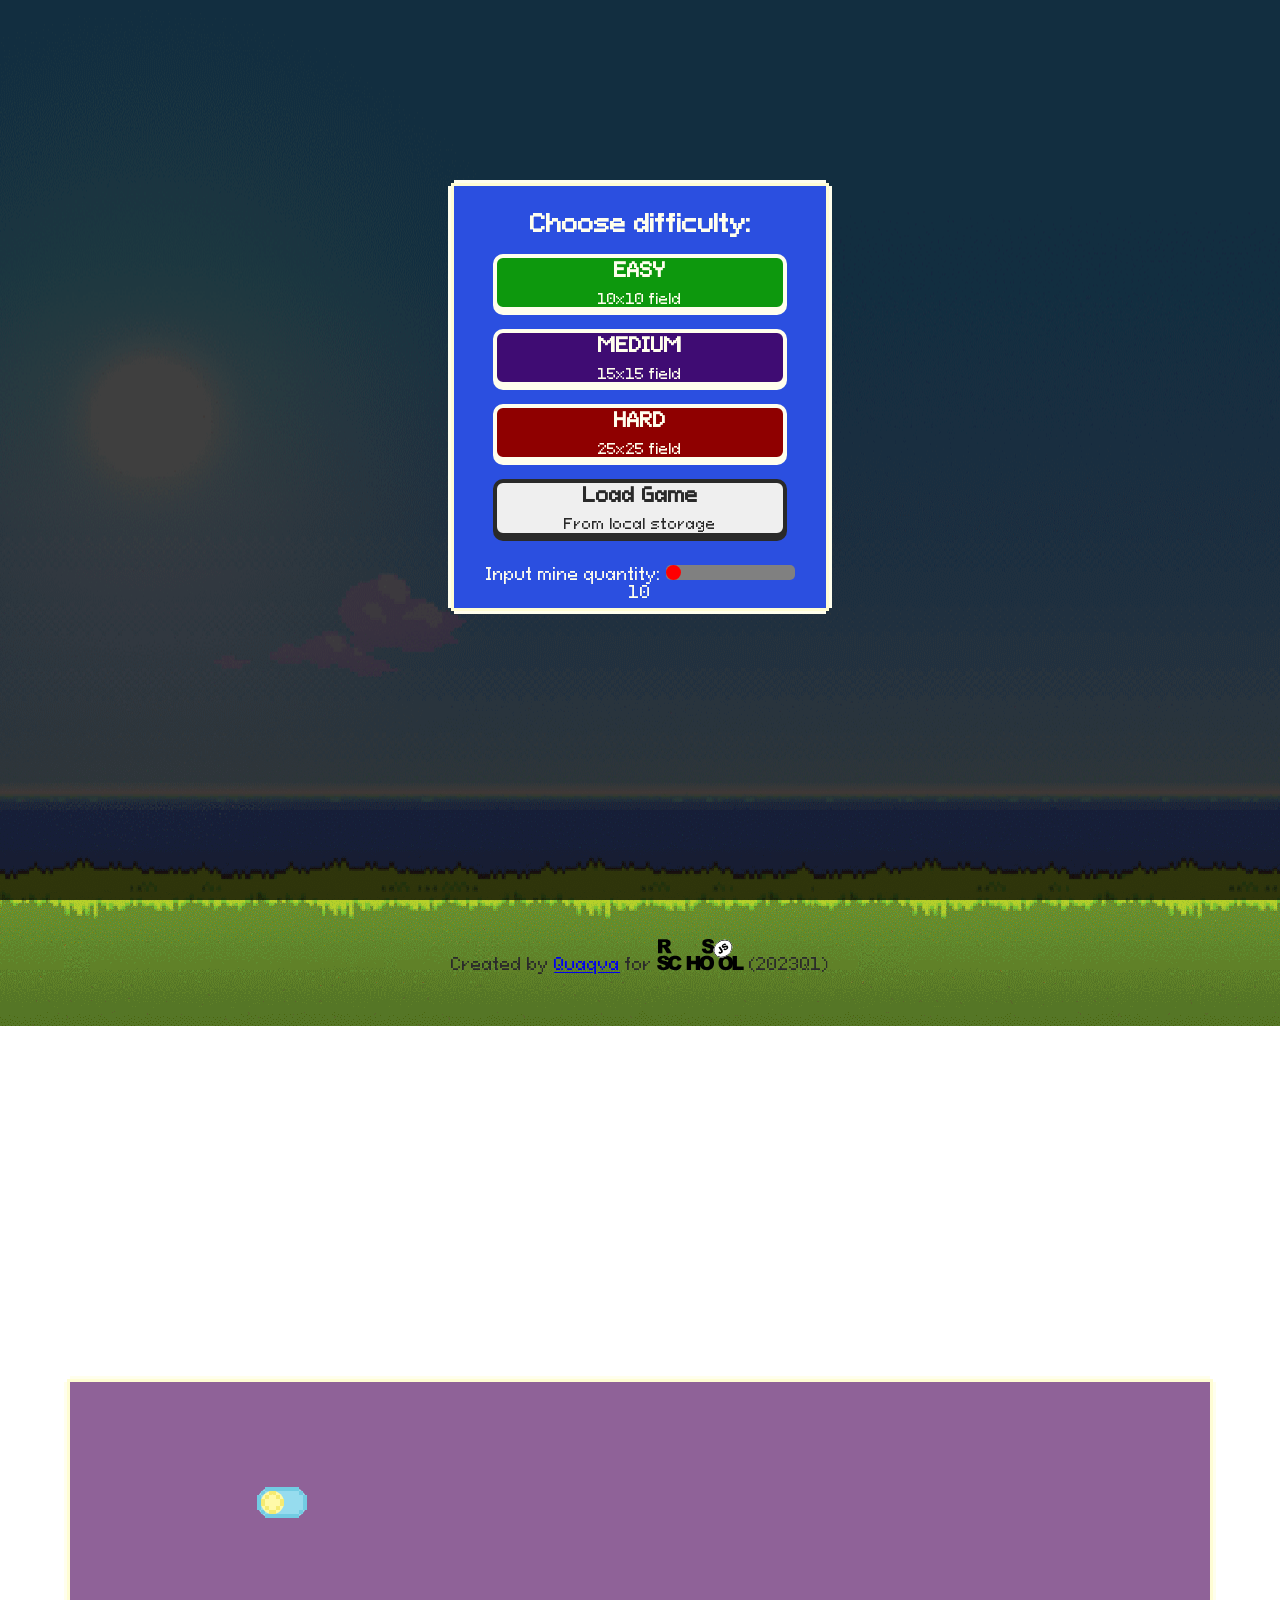
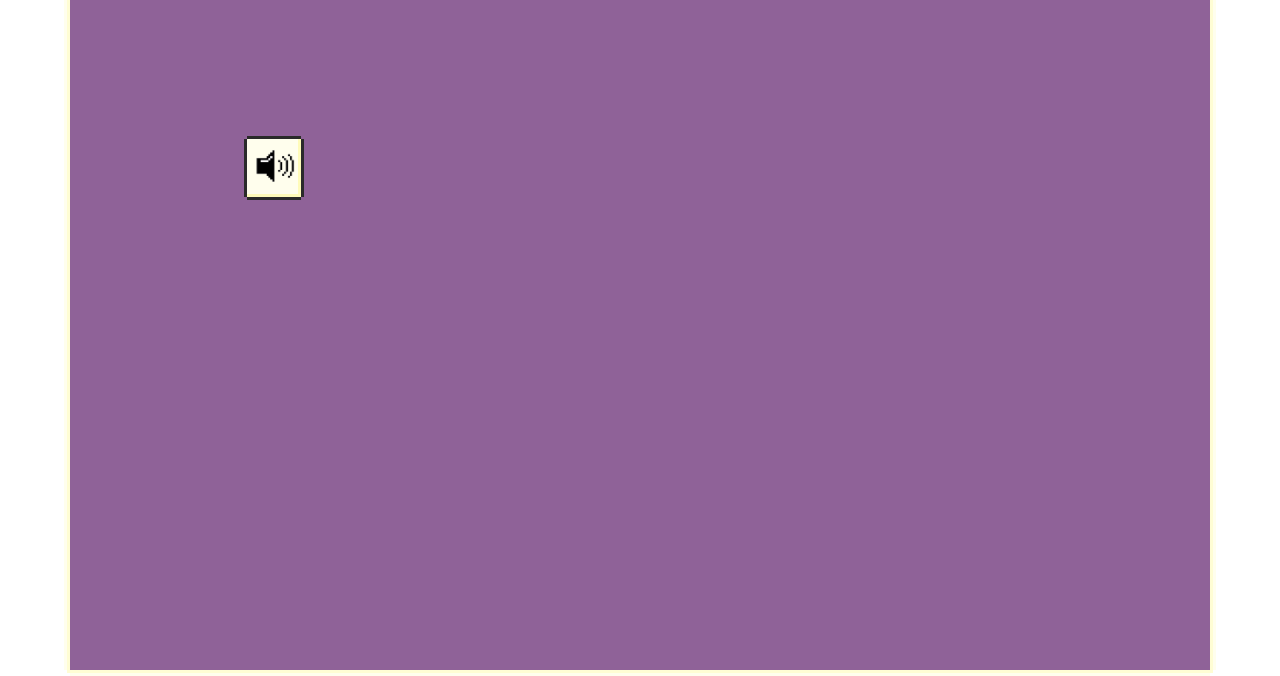
<file: index.html>
<!doctype html><html><head><title>Minesweeper</title><meta charset="utf-8"><meta name="viewport" content="width=device-width,initial-scale=1"><meta http-equiv="x-ua-compatible" content="IE=edge"><link rel="stylesheet" href="https://use.fontawesome.com/releases/v5.15.3/css/all.css"><link rel="icon" href="assets/favicon.ico" type="image/x-icon"><script defer="defer" src="main.js"></script><link href="styles.css" rel="stylesheet"></head><body></body></html>
</file>
<file: styles.css>
/*! normalize.css v8.0.1 | MIT License | github.com/necolas/normalize.css */

/* Document
   ========================================================================== */

/**
 * 1. Correct the line height in all browsers.
 * 2. Prevent adjustments of font size after orientation changes in iOS.
 */

html {
  line-height: 1.15; /* 1 */
  -webkit-text-size-adjust: 100%; /* 2 */
}

/* Sections
   ========================================================================== */

/**
 * Remove the margin in all browsers.
 */

body {
  margin: 0;
}

/**
 * Render the `main` element consistently in IE.
 */

main {
  display: block;
}

/**
 * Correct the font size and margin on `h1` elements within `section` and
 * `article` contexts in Chrome, Firefox, and Safari.
 */

h1 {
  font-size: 2em;
  margin: 0.67em 0;
}

/* Grouping content
   ========================================================================== */

/**
 * 1. Add the correct box sizing in Firefox.
 * 2. Show the overflow in Edge and IE.
 */

hr {
  box-sizing: content-box; /* 1 */
  height: 0; /* 1 */
  overflow: visible; /* 2 */
}

/**
 * 1. Correct the inheritance and scaling of font size in all browsers.
 * 2. Correct the odd `em` font sizing in all browsers.
 */

pre {
  font-family: monospace, monospace; /* 1 */
  font-size: 1em; /* 2 */
}

/* Text-level semantics
   ========================================================================== */

/**
 * Remove the gray background on active links in IE 10.
 */

a {
  background-color: transparent;
}

/**
 * 1. Remove the bottom border in Chrome 57-
 * 2. Add the correct text decoration in Chrome, Edge, IE, Opera, and Safari.
 */

abbr[title] {
  border-bottom: none; /* 1 */
  text-decoration: underline; /* 2 */
  text-decoration: underline dotted; /* 2 */
}

/**
 * Add the correct font weight in Chrome, Edge, and Safari.
 */

b,
strong {
  font-weight: bolder;
}

/**
 * 1. Correct the inheritance and scaling of font size in all browsers.
 * 2. Correct the odd `em` font sizing in all browsers.
 */

code,
kbd,
samp {
  font-family: monospace, monospace; /* 1 */
  font-size: 1em; /* 2 */
}

/**
 * Add the correct font size in all browsers.
 */

small {
  font-size: 80%;
}

/**
 * Prevent `sub` and `sup` elements from affecting the line height in
 * all browsers.
 */

sub,
sup {
  font-size: 75%;
  line-height: 0;
  position: relative;
  vertical-align: baseline;
}

sub {
  bottom: -0.25em;
}

sup {
  top: -0.5em;
}

/* Embedded content
   ========================================================================== */

/**
 * Remove the border on images inside links in IE 10.
 */

img {
  border-style: none;
}

/* Forms
   ========================================================================== */

/**
 * 1. Change the font styles in all browsers.
 * 2. Remove the margin in Firefox and Safari.
 */

button,
input,
optgroup,
select,
textarea {
  font-family: inherit; /* 1 */
  font-size: 100%; /* 1 */
  line-height: 1.15; /* 1 */
  margin: 0; /* 2 */
}

/**
 * Show the overflow in IE.
 * 1. Show the overflow in Edge.
 */

button,
input { /* 1 */
  overflow: visible;
}

/**
 * Remove the inheritance of text transform in Edge, Firefox, and IE.
 * 1. Remove the inheritance of text transform in Firefox.
 */

button,
select { /* 1 */
  text-transform: none;
}

/**
 * Correct the inability to style clickable types in iOS and Safari.
 */

button,
[type="button"],
[type="reset"],
[type="submit"] {
  -webkit-appearance: button;
}

/**
 * Remove the inner border and padding in Firefox.
 */

button::-moz-focus-inner,
[type="button"]::-moz-focus-inner,
[type="reset"]::-moz-focus-inner,
[type="submit"]::-moz-focus-inner {
  border-style: none;
  padding: 0;
}

/**
 * Restore the focus styles unset by the previous rule.
 */

button:-moz-focusring,
[type="button"]:-moz-focusring,
[type="reset"]:-moz-focusring,
[type="submit"]:-moz-focusring {
  outline: 1px dotted ButtonText;
}

/**
 * Correct the padding in Firefox.
 */

fieldset {
  padding: 0.35em 0.75em 0.625em;
}

/**
 * 1. Correct the text wrapping in Edge and IE.
 * 2. Correct the color inheritance from `fieldset` elements in IE.
 * 3. Remove the padding so developers are not caught out when they zero out
 *    `fieldset` elements in all browsers.
 */

legend {
  box-sizing: border-box; /* 1 */
  color: inherit; /* 2 */
  display: table; /* 1 */
  max-width: 100%; /* 1 */
  padding: 0; /* 3 */
  white-space: normal; /* 1 */
}

/**
 * Add the correct vertical alignment in Chrome, Firefox, and Opera.
 */

progress {
  vertical-align: baseline;
}

/**
 * Remove the default vertical scrollbar in IE 10+.
 */

textarea {
  overflow: auto;
}

/**
 * 1. Add the correct box sizing in IE 10.
 * 2. Remove the padding in IE 10.
 */

[type="checkbox"],
[type="radio"] {
  box-sizing: border-box; /* 1 */
  padding: 0; /* 2 */
}

/**
 * Correct the cursor style of increment and decrement buttons in Chrome.
 */

[type="number"]::-webkit-inner-spin-button,
[type="number"]::-webkit-outer-spin-button {
  height: auto;
}

/**
 * 1. Correct the odd appearance in Chrome and Safari.
 * 2. Correct the outline style in Safari.
 */

[type="search"] {
  -webkit-appearance: textfield; /* 1 */
  outline-offset: -2px; /* 2 */
}

/**
 * Remove the inner padding in Chrome and Safari on macOS.
 */

[type="search"]::-webkit-search-decoration {
  -webkit-appearance: none;
}

/**
 * 1. Correct the inability to style clickable types in iOS and Safari.
 * 2. Change font properties to `inherit` in Safari.
 */

::-webkit-file-upload-button {
  -webkit-appearance: button; /* 1 */
  font: inherit; /* 2 */
}

/* Interactive
   ========================================================================== */

/*
 * Add the correct display in Edge, IE 10+, and Firefox.
 */

details {
  display: block;
}

/*
 * Add the correct display in all browsers.
 */

summary {
  display: list-item;
}

/* Misc
   ========================================================================== */

/**
 * Add the correct display in IE 10+.
 */

template {
  display: none;
}

/**
 * Add the correct display in IE 10.
 */

[hidden] {
  display: none;
}

*{box-sizing:border-box;margin:0;padding:0}@font-face{font-family:"Pixeloid Sans";src:url(assets/PixeloidSans.eot);src:url(assets/PixeloidSans.eot?#iefix) format("embedded-opentype"),url(assets/PixeloidSans.woff2) format("woff2"),url(assets/PixeloidSans.woff) format("woff"),url(assets/PixeloidSans.ttf) format("truetype");font-weight:normal;font-style:normal;font-display:swap}html{font-family:"Pixeloid Sans";color:#2a2a2a}.menu__button{font-size:max(1.9047619048vw - 6.780952381px,10px)}body.night{color:#fffeed !important}.button{font-size:1.25rem}body{width:100vw;max-height:1080px;background-image:url(assets/bg_day.png);background-repeat:no-repeat;background-position:center center}body::-webkit-scrollbar{display:none}body.night{background-image:url(assets/bg_night.png)}main{position:relative;width:90%;height:100vmin;margin:2% auto 0;color:#fffeed;border-style:solid;border-width:3px;border-color:#fffeed;border-image-slice:4;border-image-width:2;border-image-outset:0;border-image-source:url("data:image/svg+xml,<svg xmlns=%27http://www.w3.org/2000/svg%27 width=%2712%27 height=%2712%27><path d=%27M2 2h2v2H2zM4 0h2v2H4zM10 4h2v2h-2zM0 4h2v2H0zM6 0h2v2H6zM8 2h2v2H8zM8 8h2v2H8zM6 10h2v2H6zM0 6h2v2H0zM10 6h2v2h-2zM4 10h2v2H4zM2 8h2v2H2z%27 fill=%27%23fffeed%27 /></svg>");position:relative;background-color:rgba(84,15,98,.65);z-index:0;padding:2%;padding-bottom:0;transform:translateY(150%);transition:transform steps(50, start) 2s;padding-bottom:5vmin}@supports(border-image-source: none){main{border-radius:16px}}main::after{content:"";position:absolute;z-index:0;bottom:0;right:0;width:100%;height:100%;box-shadow:inset -3px -3px #fffdd4,inset 3px 3px #fffdd4}main:hover,main:focus{background-color:rgba(65,12,76,.65)}main button{color:#fffeed}main.night{background-color:rgba(253,235,155,.65)}@media(max-width: 500px){main{margin-top:20%}}footer{padding-top:1%;height:5vh}.modal{color:#fffeed;border-style:solid;border-width:3px;border-color:#fffeed;border-image-slice:4;border-image-width:2;border-image-outset:0;border-image-source:url("data:image/svg+xml,<svg xmlns=%27http://www.w3.org/2000/svg%27 width=%2712%27 height=%2712%27><path d=%27M2 2h2v2H2zM4 0h2v2H4zM10 4h2v2h-2zM0 4h2v2H0zM6 0h2v2H6zM8 2h2v2H8zM8 8h2v2H8zM6 10h2v2H6zM0 6h2v2H0zM10 6h2v2h-2zM4 10h2v2H4zM2 8h2v2H2z%27 fill=%27%23fffeed%27 /></svg>");position:relative;background-color:#2b4fe0;z-index:0;padding:2%;padding-bottom:0;display:flex;flex-direction:column;justify-content:center;align-items:center}@supports(border-image-source: none){.modal{border-radius:16px}}.modal::after{content:"";position:absolute;z-index:0;bottom:0;right:0;width:100%;height:100%;box-shadow:inset -3px -3px #fffdd4,inset 3px 3px #fffdd4}.modal:hover,.modal:focus{background-color:#1f43d3}.modal button{color:#fffeed}.info-modal,.scores-modal{gap:3vmin}.info-modal h2,.scores-modal h2{margin-bottom:2vmin;font-size:3em}.info-modal__content{font-size:1.5em}.scores-modal__content{width:95%;border-style:solid;border-width:4px;border-color:#fffeed;border-image-slice:4;border-image-width:2;border-image-outset:0;border-image-source:url("data:image/svg+xml,<svg xmlns=%27http://www.w3.org/2000/svg%27 width=%2712%27 height=%2712%27><path d=%27M2 2h2v2H2zM4 0h2v2H4zM10 4h2v2h-2zM0 4h2v2H0zM6 0h2v2H6zM8 2h2v2H8zM8 8h2v2H8zM6 10h2v2H6zM0 6h2v2H0zM10 6h2v2h-2zM4 10h2v2H4zM2 8h2v2H2z%27 fill=%27%23fffeed%27 /></svg>");position:relative;background-color:#2a2a2a;border-collapse:collapse;text-align:center}@supports(border-image-source: none){.scores-modal__content{border-radius:20px}}.scores-modal__content::after{content:"";position:absolute;z-index:0;bottom:0;right:0;width:100%;height:100%;box-shadow:inset -4px -4px #111}.scores-modal__content:hover,.scores-modal__content:focus{background-color:#1d1d1d}.scores-modal__content thead,.scores-modal__content tbody{position:relative;bottom:1vmin}.scores-modal__content thead{height:6vmin}.scores-modal__content thead td{border-bottom:3px solid #fffeed}.scores-modal__content tr{border-bottom:3px solid #fffeed;padding:2vmin}.scores-modal__content tr:last-of-type{border:none}.scores-modal__content td{padding:.5vmin}.win{background-color:#0d980d}.lose{background-color:#8f0000}.info-modal__ok-button{margin-bottom:3vmin;padding:0 5%;cursor:pointer;outline:none;border:none;background:none;font-size:1.5em;z-index:1}.info-modal__ok-button:hover{color:#2b4fe0;background-color:#fffeed}.modal_start-modal{width:30% !important}.modal_start-modal{gap:2vmin}@media(max-width: 1000px){.modal_start-modal{width:60% !important}}.minefield{border-style:solid;border-width:3px;border-color:#847a5a;border-image-slice:4;border-image-width:2;border-image-outset:0;border-image-source:url("data:image/svg+xml,<svg xmlns=%27http://www.w3.org/2000/svg%27 width=%2712%27 height=%2712%27><path d=%27M2 2h2v2H2zM4 0h2v2H4zM10 4h2v2h-2zM0 4h2v2H0zM6 0h2v2H6zM8 2h2v2H8zM8 8h2v2H8zM6 10h2v2H6zM0 6h2v2H0zM10 6h2v2h-2zM4 10h2v2H4zM2 8h2v2H2z%27 fill=%27%23847a5a%27 /></svg>");background-color:#847a5a}@supports(border-image-source: none){.minefield{border-radius:16px}}.minefield.night{border-style:solid;border-width:3px;border-color:#2a2a2a;border-image-slice:4;border-image-width:2;border-image-outset:0;border-image-source:url("data:image/svg+xml,<svg xmlns=%27http://www.w3.org/2000/svg%27 width=%2712%27 height=%2712%27><path d=%27M2 2h2v2H2zM4 0h2v2H4zM10 4h2v2h-2zM0 4h2v2H0zM6 0h2v2H6zM8 2h2v2H8zM8 8h2v2H8zM6 10h2v2H6zM0 6h2v2H0zM10 6h2v2h-2zM4 10h2v2H4zM2 8h2v2H2z%27 fill=%27%232a2a2a%27 /></svg>");background-color:#000}@supports(border-image-source: none){.minefield.night{border-radius:16px}}.button{width:90%;height:20%;border-radius:10px;border:4px solid #fffeed;box-shadow:0 4px #fffeed;position:relative;z-index:1}.button:active{top:4px;box-shadow:none}.button__easy{background-color:#0d980d}.button__medium{background-color:#3f0c73}.button__hard{background-color:#8f0000}.start-modal__load-button{color:#2a2a2a !important}.start-modal__load-button{border-color:#2a2a2a;box-shadow:0 4px #2a2a2a}.minefield__button{border-style:solid;border-width:2px;border-color:#a99f81;border-image-slice:4;border-image-width:2;border-image-outset:0;border-image-source:url("data:image/svg+xml,<svg xmlns=%27http://www.w3.org/2000/svg%27 width=%2712%27 height=%2712%27><path d=%27M2 2h2v2H2zM4 0h2v2H4zM10 4h2v2h-2zM0 4h2v2H0zM6 0h2v2H6zM8 2h2v2H8zM8 8h2v2H8zM6 10h2v2H6zM0 6h2v2H0zM10 6h2v2h-2zM4 10h2v2H4zM2 8h2v2H2z%27 fill=%27%23a99f81%27 /></svg>");position:relative;background-color:#ddd9cd}@supports(border-image-source: none){.minefield__button{border-radius:12px}}.minefield__button::after{content:"";position:absolute;z-index:0;bottom:0;right:0;width:100%;height:100%;box-shadow:inset -2px -2px #c8c2af}.minefield__button:hover,.minefield__button:focus{background-color:#d3cdbe}.minefield__button:disabled{border-style:solid;border-width:1px;border-color:#9f9472;border-image-slice:4;border-image-width:2;border-image-outset:0;border-image-source:url("data:image/svg+xml,<svg xmlns=%27http://www.w3.org/2000/svg%27 width=%2712%27 height=%2712%27><path d=%27M2 2h2v2H2zM4 0h2v2H4zM10 4h2v2h-2zM0 4h2v2H0zM6 0h2v2H6zM8 2h2v2H8zM8 8h2v2H8zM6 10h2v2H6zM0 6h2v2H0zM10 6h2v2h-2zM4 10h2v2H4zM2 8h2v2H2z%27 fill=%27%239f9472%27 /></svg>");position:relative;background-color:#d3cdbe}@supports(border-image-source: none){.minefield__button:disabled{border-radius:8px}}.minefield__button:disabled::after{content:"";position:absolute;z-index:0;bottom:0;right:0;width:100%;height:100%;box-shadow:inset -1px -1px #beb69f}.minefield__button:disabled:hover,.minefield__button:disabled:focus{background-color:#c8c2af}.minefield__button.night{border-style:solid;border-width:2px;border-color:#0a0301;border-image-slice:4;border-image-width:2;border-image-outset:0;border-image-source:url("data:image/svg+xml,<svg xmlns=%27http://www.w3.org/2000/svg%27 width=%2712%27 height=%2712%27><path d=%27M2 2h2v2H2zM4 0h2v2H4zM10 4h2v2h-2zM0 4h2v2H0zM6 0h2v2H6zM8 2h2v2H8zM8 8h2v2H8zM6 10h2v2H6zM0 6h2v2H0zM10 6h2v2h-2zM4 10h2v2H4zM2 8h2v2H2z%27 fill=%27%230a0301%27 /></svg>");position:relative;background-color:#7c230f}@supports(border-image-source: none){.minefield__button.night{border-radius:12px}}.minefield__button.night::after{content:"";position:absolute;z-index:0;bottom:0;right:0;width:100%;height:100%;box-shadow:inset -2px -2px #4f1609}.minefield__button.night:hover,.minefield__button.night:focus{background-color:#651d0c}.minefield__button.night:disabled{border-style:solid;border-width:1px;border-color:#000;border-image-slice:4;border-image-width:2;border-image-outset:0;border-image-source:url("data:image/svg+xml,<svg xmlns=%27http://www.w3.org/2000/svg%27 width=%2712%27 height=%2712%27><path d=%27M2 2h2v2H2zM4 0h2v2H4zM10 4h2v2h-2zM0 4h2v2H0zM6 0h2v2H6zM8 2h2v2H8zM8 8h2v2H8zM6 10h2v2H6zM0 6h2v2H0zM10 6h2v2h-2zM4 10h2v2H4zM2 8h2v2H2z%27 fill=%27black%27 /></svg>");position:relative;background-color:#651d0c}@supports(border-image-source: none){.minefield__button.night:disabled{border-radius:8px}}.minefield__button.night:disabled::after{content:"";position:absolute;z-index:0;bottom:0;right:0;width:100%;height:100%;box-shadow:inset -1px -1px #381007}.minefield__button.night:disabled:hover,.minefield__button.night:disabled:focus{background-color:#4f1609}.minefield__button_releaved,.minefield__button_releaved:disabled{border-style:solid;border-width:2px;border-color:#5c0000;border-image-slice:2;border-image-width:1;border-image-outset:0;border-image-source:url("data:image/svg+xml,<svg xmlns=%27http://www.w3.org/2000/svg%27 width=%276%27 height=%276%27><path d=%27M0 2h2v2H0zM2 0h2v2H2zM4 2h2v2H4zM2 4h2v2H2z%27 fill=%27%235c0000%27 /></svg>");position:relative;background-color:#8f0000}@supports(border-image-source: none){.minefield__button_releaved,.minefield__button_releaved:disabled{border-radius:8px}}.minefield__button_releaved::after,.minefield__button_releaved:disabled::after{content:"";position:absolute;z-index:0;bottom:0;right:0;width:100%;height:100%;box-shadow:inset -2px -2px #5c0000}.minefield__button_releaved:hover,.minefield__button_releaved:focus,.minefield__button_releaved:disabled:hover,.minefield__button_releaved:disabled:focus{background-color:#760000}.menu__flag-button{border-style:solid;border-width:3px;border-color:#000;border-image-slice:2;border-image-width:1;border-image-outset:0;border-image-source:url("data:image/svg+xml,<svg xmlns=%27http://www.w3.org/2000/svg%27 width=%276%27 height=%276%27><path d=%27M0 2h2v2H0zM2 0h2v2H2zM4 2h2v2H4zM2 4h2v2H2z%27 fill=%27%23000%27 /></svg>");background-color:#fffeed;padding:5%;z-index:1}@supports(border-image-source: none){.menu__flag-button{border-radius:11px}}.menu__flag-button:hover{background-color:#fffbba}.menu__flag-button.night{background-color:#3f0c73;border-style:solid;border-width:3px;border-color:#fffeed;border-image-slice:2;border-image-width:1;border-image-outset:0;border-image-source:url("data:image/svg+xml,<svg xmlns=%27http://www.w3.org/2000/svg%27 width=%276%27 height=%276%27><path d=%27M0 2h2v2H0zM2 0h2v2H2zM4 2h2v2H4zM2 4h2v2H2z%27 fill=%27%23fffeed%27 /></svg>")}@supports(border-image-source: none){.menu__flag-button.night{border-radius:11px}}.switch-sound-button{width:60px;aspect-ratio:1/1;border-style:solid;border-width:3px;border-color:#2a2a2a;border-image-slice:2;border-image-width:1;border-image-outset:0;border-image-source:url("data:image/svg+xml,<svg xmlns=%27http://www.w3.org/2000/svg%27 width=%276%27 height=%276%27><path d=%27M0 2h2v2H0zM2 0h2v2H2zM4 2h2v2H4zM2 4h2v2H2z%27 fill=%27%232a2a2a%27 /></svg>");position:relative;background-color:#fffeed}@supports(border-image-source: none){.switch-sound-button{border-radius:11px}}.switch-sound-button::after{content:"";position:absolute;z-index:0;bottom:0;right:0;width:100%;height:100%;box-shadow:inset -3px -3px #fffbba}.switch-sound-button:hover,.switch-sound-button:focus{background-color:#fffdd4}.switch-sound-button.night{border-style:solid;border-width:3px;border-color:#2a2a2a;border-image-slice:2;border-image-width:1;border-image-outset:0;border-image-source:url("data:image/svg+xml,<svg xmlns=%27http://www.w3.org/2000/svg%27 width=%276%27 height=%276%27><path d=%27M0 2h2v2H0zM2 0h2v2H2zM4 2h2v2H4zM2 4h2v2H2z%27 fill=%27%232a2a2a%27 /></svg>");position:relative;background-color:gray;position:absolute}@supports(border-image-source: none){.switch-sound-button.night{border-radius:11px}}.switch-sound-button.night::after{content:"";position:absolute;z-index:0;bottom:0;right:0;width:100%;height:100%;box-shadow:inset -3px -3px #676767}.switch-sound-button.night:hover,.switch-sound-button.night:focus{background-color:#737373}@media(max-width: 700px){.switch-sound-button{width:7%}}.slider-wrapper{margin:10px 5px;text-align:center;z-index:1}.slider-wrapper input{z-index:1}.counter{background-color:#fffeed;color:#2a2a2a;border-style:solid;border-width:4px;border-color:#000;border-image-slice:4;border-image-width:2;border-image-outset:0;border-image-source:url("data:image/svg+xml,<svg xmlns=%27http://www.w3.org/2000/svg%27 width=%2712%27 height=%2712%27><path d=%27M2 2h2v2H2zM4 0h2v2H4zM10 4h2v2h-2zM0 4h2v2H0zM6 0h2v2H6zM8 2h2v2H8zM8 8h2v2H8zM6 10h2v2H6zM0 6h2v2H0zM10 6h2v2h-2zM4 10h2v2H4zM2 8h2v2H2z%27 fill=%27%23000%27 /></svg>")}@supports(border-image-source: none){.counter{border-radius:20px}}.counter.night{background-color:#2a2a2a;color:#fffeed;border-style:solid;border-width:4px;border-color:#fffeed;border-image-slice:4;border-image-width:2;border-image-outset:0;border-image-source:url("data:image/svg+xml,<svg xmlns=%27http://www.w3.org/2000/svg%27 width=%2712%27 height=%2712%27><path d=%27M2 2h2v2H2zM4 0h2v2H4zM10 4h2v2h-2zM0 4h2v2H0zM6 0h2v2H6zM8 2h2v2H8zM8 8h2v2H8zM6 10h2v2H6zM0 6h2v2H0zM10 6h2v2h-2zM4 10h2v2H4zM2 8h2v2H2z%27 fill=%27%23fffeed%27 /></svg>")}@supports(border-image-source: none){.counter.night{border-radius:20px}}.counter__description{border-style:solid;border-width:3px;border-color:#2a2a2a;border-image-slice:2;border-image-width:1;border-image-outset:0;border-image-source:url("data:image/svg+xml,<svg xmlns=%27http://www.w3.org/2000/svg%27 width=%276%27 height=%276%27><path d=%27M0 2h2v2H0zM2 0h2v2H2zM4 2h2v2H4zM2 4h2v2H2z%27 fill=%27%232a2a2a%27 /></svg>");filter:hue-rotate(0deg) saturate(100%) brightness(16.47%)}@supports(border-image-source: none){.counter__description{border-radius:11px}}.counter__description.night{border-style:solid;border-width:3px;border-color:#fff;border-image-slice:2;border-image-width:1;border-image-outset:0;border-image-source:url("data:image/svg+xml,<svg xmlns=%27http://www.w3.org/2000/svg%27 width=%276%27 height=%276%27><path d=%27M0 2h2v2H0zM2 0h2v2H2zM4 2h2v2H4zM2 4h2v2H2z%27 fill=%27white%27 /></svg>");filter:hue-rotate(56.67deg) saturate(200%) brightness(96.47%)}@supports(border-image-source: none){.counter__description.night{border-radius:11px}}.menu__emoji{border-style:solid;border-width:3px;border-color:#fffeed;border-image-slice:4;border-image-width:2;border-image-outset:0;border-image-source:url("data:image/svg+xml,<svg xmlns=%27http://www.w3.org/2000/svg%27 width=%2712%27 height=%2712%27><path d=%27M2 2h2v2H2zM4 0h2v2H4zM10 4h2v2h-2zM0 4h2v2H0zM6 0h2v2H6zM8 2h2v2H8zM8 8h2v2H8zM6 10h2v2H6zM0 6h2v2H0zM10 6h2v2h-2zM4 10h2v2H4zM2 8h2v2H2z%27 fill=%27%23fffeed%27 /></svg>");position:relative;background-color:rgba(253,235,155,.65);max-height:65px;padding:10px}@supports(border-image-source: none){.menu__emoji{border-radius:16px}}.menu__emoji::after{content:"";position:absolute;z-index:0;bottom:0;right:0;width:100%;height:100%;box-shadow:inset -3px -3px rgba(252,225,105,.65)}.menu__emoji:hover,.menu__emoji:focus{background-color:rgba(253,230,130,.65)}.menu__emoji.night{background-color:rgba(84,15,98,.65)}@media(max-width: 500px){.menu__emoji{max-height:45px}}
.modal{width:50%;height:auto;margin:0 auto;transform:translateY(-100%);transition:transform 2s steps(50, end);z-index:0}.modal h2{text-align:center}@media(max-width: 1000px){.modal{width:90%}}.modal__background{width:100%;height:100%;background:rgba(0,0,0,0);transition:background-color 2s steps(50, end);z-index:1;position:absolute;top:0}
.button{cursor:pointer;display:flex;flex-direction:column;justify-content:center;align-items:center;gap:.5em}.button__main-text{font-weight:700}.button__additional-text{font-size:.7em;font-weight:400}
input[type=range]{-webkit-appearance:none;-moz-appearance:none;appearance:none;background:rgba(255,255,255,.6);border-radius:5px;background-image:linear-gradient(grey, grey);position:relative}input[type=range]::-webkit-slider-thumb{-webkit-appearance:none;height:15px;width:15px;border-radius:50%;background:red;cursor:pointer}input[type=range]::-webkit-slider-runnable-track{-webkit-appearance:none;appearance:none;box-shadow:none;border:none;background:rgba(0,0,0,0)}
.minefield{display:grid;height:75%;aspect-ratio:1/1;margin:0 auto;grid-gap:0;gap:0;justify-content:flex-start;position:relative;z-index:1}.minefield[data-size="10"]{grid-template-rows:repeat(10, 1fr);grid-template-columns:repeat(10, 1fr)}.minefield[data-size="15"]{grid-template-rows:repeat(15, 1fr);grid-template-columns:repeat(15, 1fr)}.minefield[data-size="20"]{grid-template-rows:repeat(20, 1fr);grid-template-columns:repeat(20, 1fr)}.minefield[data-size="25"]{grid-template-rows:repeat(25, 1fr);grid-template-columns:repeat(25, 1fr)}.minefield[data-size="25"]{height:80%}.minefield[data-size="25"] button{font-size:.5em}.minefield__button{cursor:pointer;outline:none}.minefield__button:disabled{cursor:default}.minefield__button img{max-height:60%;max-width:60%;aspect-ratio:1/1}.minefield__button_1{color:blue}.minefield__button_1.night{color:#add8e6}.minefield__button_2{color:green}.minefield__button_2.night{color:#90ee90}.minefield__button_3{color:red}.minefield__button_3.night{color:#f08080}.minefield__button_4{color:#00008b}.minefield__button_4.night{color:#faebd7}.minefield__button_5{color:darkred}.minefield__button_5.night{color:#deb887}.minefield__button_6{color:#008b8b}.minefield__button_6.night{color:#ffb6c1}.minefield__button_7{color:#9400d3}.minefield__button_7.night{color:#fafad2}.minefield__button_8{color:#b8860b}.minefield__button_8.night{color:gray}
.counter-wrapper{display:flex;justify-content:center;align-items:center}.counter{width:100%;height:100%;display:flex;justify-content:center;align-items:center;text-align:center}.counter__description{max-height:20px;position:relative;bottom:25%;left:2.5%;padding:1%}
.menu{width:100%;height:20%;padding:0 10%;font-size:1.5em;display:grid;grid-template-rows:2fr 1fr;grid-template-columns:repeat(5, 1fr);z-index:1;grid-gap:20px;gap:20px;position:relative}@media(max-width: 650px){.menu{padding:0 2%}}.menu__button{background:none;border:none;outline:none;cursor:pointer;padding-bottom:.25em;border-bottom:2px solid rgba(0,0,0,0)}.menu__button:hover{color:#2a2a2a;border-color:#2a2a2a}.menu__button:active{color:#fffeed;border-color:#fffeed}.menu__button.night{color:#2a2a2a}.menu__button.night:hover{color:#fffeed;border-color:#fffeed}.menu__button.night:active{color:#2a2a2a;border-color:#2a2a2a}.menu__button:nth-of-type(3){grid-column:span 2}.menu__flag-button{aspect-ratio:1/1;height:60px;cursor:pointer}.menu__flag-button img{max-height:95%}@media(max-width: 500px){.menu__flag-button{height:45px}}.menu__emoji{justify-self:center}
footer{text-align:center}footer a:hover{color:purple}footer a:visited{color:inherit}footer a:visited:hover{color:purple}.footer__logo svg{max-height:100%}.footer__logo:hover svg{fill:purple}
.theme-switch{align-self:center;-webkit-appearance:none;-moz-appearance:none;appearance:none;cursor:pointer;position:absolute;z-index:1;left:25%;top:10%;width:50px;aspect-ratio:2/1;border-style:solid;border-width:4px;border-color:#72cce3;border-image-slice:4;border-image-width:2;border-image-outset:0;border-image-source:url("data:image/svg+xml,<svg xmlns=%27http://www.w3.org/2000/svg%27 width=%2712%27 height=%2712%27><path d=%27M2 2h2v2H2zM4 0h2v2H4zM10 4h2v2h-2zM0 4h2v2H0zM6 0h2v2H6zM8 2h2v2H8zM8 8h2v2H8zM6 10h2v2H6zM0 6h2v2H0zM10 6h2v2h-2zM4 10h2v2H4zM2 8h2v2H2z%27 fill=%27%2372cce3%27 /></svg>");background-color:#96dcee;display:inline-flex;position:relative;transition:all 500ms steps(3, end)}@media(max-width: 1300px){.theme-switch{left:15%}}@media(max-width: 1000px){.theme-switch{left:calc(25vw - 162.5px);width:40px}}@media(max-width: 700px){.theme-switch{left:.5%}}@media(max-width: 500px){.theme-switch{width:25px}}@supports(border-image-source: none){.theme-switch{border-radius:20px}}.theme-switch:hover,.theme-switch:focus{background-color:#80d5ea}.theme-switch:before{height:90%;aspect-ratio:1/1;position:relative;left:0;border-style:solid;border-width:4px;border-color:#f5eb71;border-image-slice:4;border-image-width:2;border-image-outset:0;border-image-source:url("data:image/svg+xml,<svg xmlns=%27http://www.w3.org/2000/svg%27 width=%2712%27 height=%2712%27><path d=%27M2 2h2v2H2zM4 0h2v2H4zM10 4h2v2h-2zM0 4h2v2H0zM6 0h2v2H6zM8 2h2v2H8zM8 8h2v2H8zM6 10h2v2H6zM0 6h2v2H0zM10 6h2v2h-2zM4 10h2v2H4zM2 8h2v2H2z%27 fill=%27%23f5eb71%27 /></svg>");background-color:#fffaa8;animation-timing-function:steps(3, end);animation-name:reverse;animation-duration:500ms;animation-fill-mode:forwards;content:""}@supports(border-image-source: none){.theme-switch:before{border-radius:20px}}.theme-switch:before:hover,.theme-switch:before:focus{background-color:#fff98f}.theme-switch:after{transition:all 500ms steps(3, end);position:absolute;content:"";box-shadow:#e8e8ea -0.6em 0 0 2px,#e8e8ea -0.8em 7px 0 -2px;left:85%;top:10%;width:10px;height:10px;background:rgba(0,0,0,0);border-radius:50%;opacity:0}.theme-switch:checked{border-style:solid;border-width:4px;border-color:#5d6baa;border-image-slice:4;border-image-width:2;border-image-outset:0;border-image-source:url("data:image/svg+xml,<svg xmlns=%27http://www.w3.org/2000/svg%27 width=%2712%27 height=%2712%27><path d=%27M2 2h2v2H2zM4 0h2v2H4zM10 4h2v2h-2zM0 4h2v2H0zM6 0h2v2H6zM8 2h2v2H8zM8 8h2v2H8zM6 10h2v2H6zM0 6h2v2H0zM10 6h2v2h-2zM4 10h2v2H4zM2 8h2v2H2z%27 fill=%27%235d6baa%27 /></svg>");background-color:#6b7abb}@supports(border-image-source: none){.theme-switch:checked{border-radius:20px}}.theme-switch:checked:hover,.theme-switch:checked:focus{background-color:#5a6ab3}.theme-switch:checked:before{animation-name:switch;border-style:solid;border-width:4px;border-color:#e8e8ea;border-image-slice:4;border-image-width:2;border-image-outset:0;border-image-source:url("data:image/svg+xml,<svg xmlns=%27http://www.w3.org/2000/svg%27 width=%2712%27 height=%2712%27><path d=%27M2 2h2v2H2zM4 0h2v2H4zM10 4h2v2h-2zM0 4h2v2H0zM6 0h2v2H6zM8 2h2v2H8zM8 8h2v2H8zM6 10h2v2H6zM0 6h2v2H0zM10 6h2v2h-2zM4 10h2v2H4zM2 8h2v2H2z%27 fill=%27%23e8e8ea%27 /></svg>");background-color:#fff}@supports(border-image-source: none){.theme-switch:checked:before{border-radius:20px}}.theme-switch:checked:before:hover,.theme-switch:checked:before:focus{background-color:#f2f2f2}.theme-switch:checked:after{opacity:1}@keyframes switch{0%{left:0}40%{left:5%;aspect-ratio:2/1}100%{left:calc(95% - 1.125em)}}@keyframes reverse{0%{left:calc(95% - 1.125em)}60%{left:5%;aspect-ratio:2/1}100%{left:0}}
.switch-sound-button{cursor:pointer;position:absolute;left:calc(25% + 5px);top:40%;z-index:1;outline:none}.switch-sound-button img{max-height:100%;-o-object-fit:cover;object-fit:cover;aspect-ratio:1/1}@media(max-width: 1300px){.switch-sound-button{left:calc(15% + 5px)}}@media(max-width: 1000px){.switch-sound-button{left:calc(25vw - 167.5px)}}@media(max-width: 700px){.switch-sound-button{left:2.5%}}
</file>
